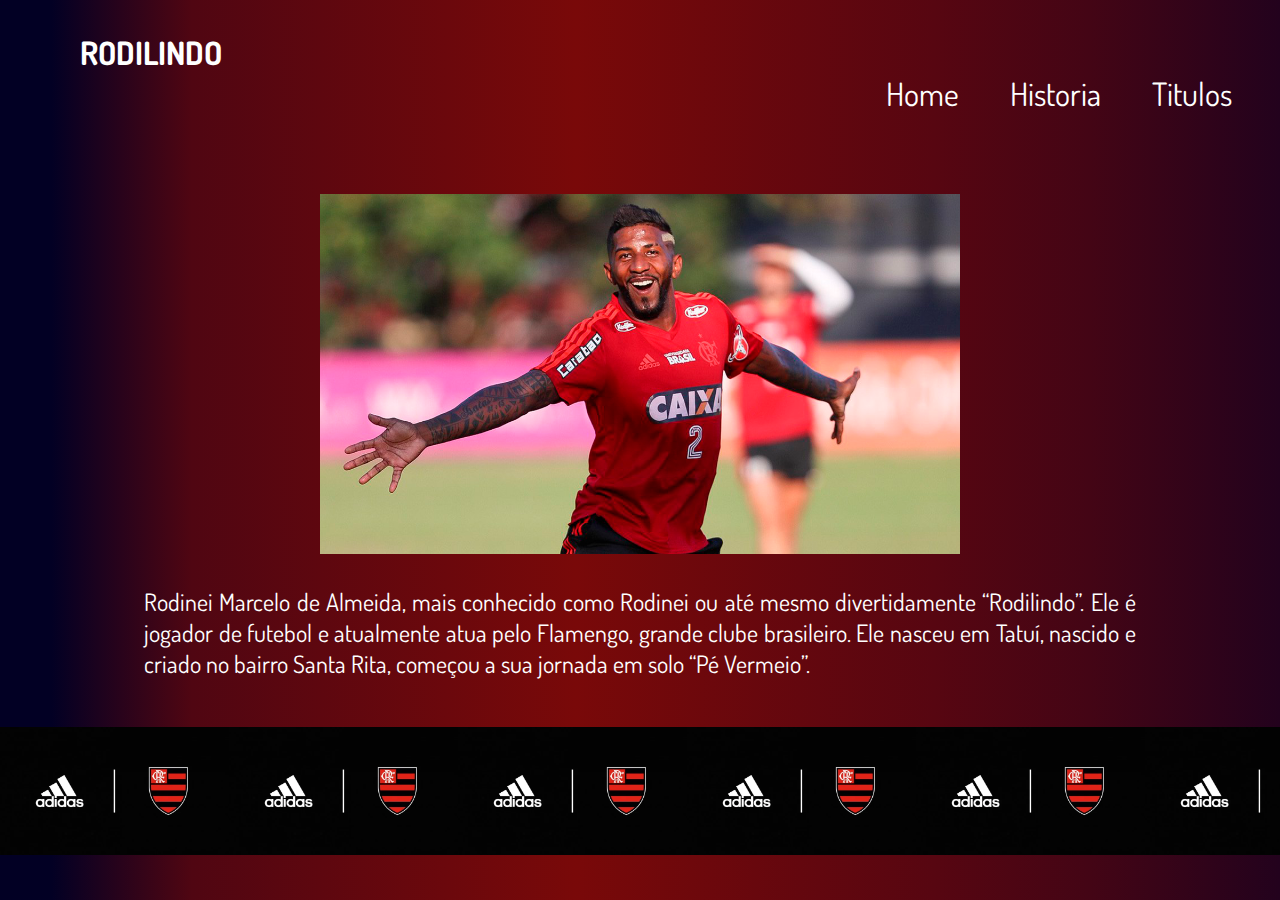
<file: index.html>
<!DOCTYPE html>
<html lang="en">

<head>
    
    <link rel="preconnect" href="https://fonts.googleapis.com">
    <link rel="preconnect" href="https://fonts.gstatic.com" crossorigin>
    <link href="https://fonts.googleapis.com/css2?family=Dosis:wght@400;700&display=swap" rel="stylesheet">
    <meta charset="UTF-8">
    <meta http-equiv="X-UA-Compatible" content="IE=edge">
    <meta name="viewport" content="width=device-width, initial-scale=1.0">
    <link rel="stylesheet" href="styles/home.css">
    <title>RODILINDO</title>
</head>

<body>


    <div class="header">
        <a class="title" href="index.html"> <h1 >RODILINDO</h1></a>
        <div class="menu" align="right">
            <a href="index.html">Home</a>
            <a href="historia.html">Historia</a>
            <a href="titulos.html">Titulos</a>
          
        </div>
    </div>

    <img class="img" src="./img/rodinei.webp" alt="Imagem do melhor lateral direito do MUNDO">
    <div class="resumo">
        <p class="text">Rodinei Marcelo de Almeida, mais conhecido como Rodinei ou até mesmo divertidamente “Rodilindo”. Ele é
            jogador de futebol e atualmente atua pelo Flamengo, grande clube brasileiro. Ele nasceu em Tatuí, nascido e
            criado no bairro Santa Rita, começou a sua jornada em solo “Pé Vermeio”.</p>
           
    </div>
        



    <footer>

    </footer>

</body>

</html>
</file>
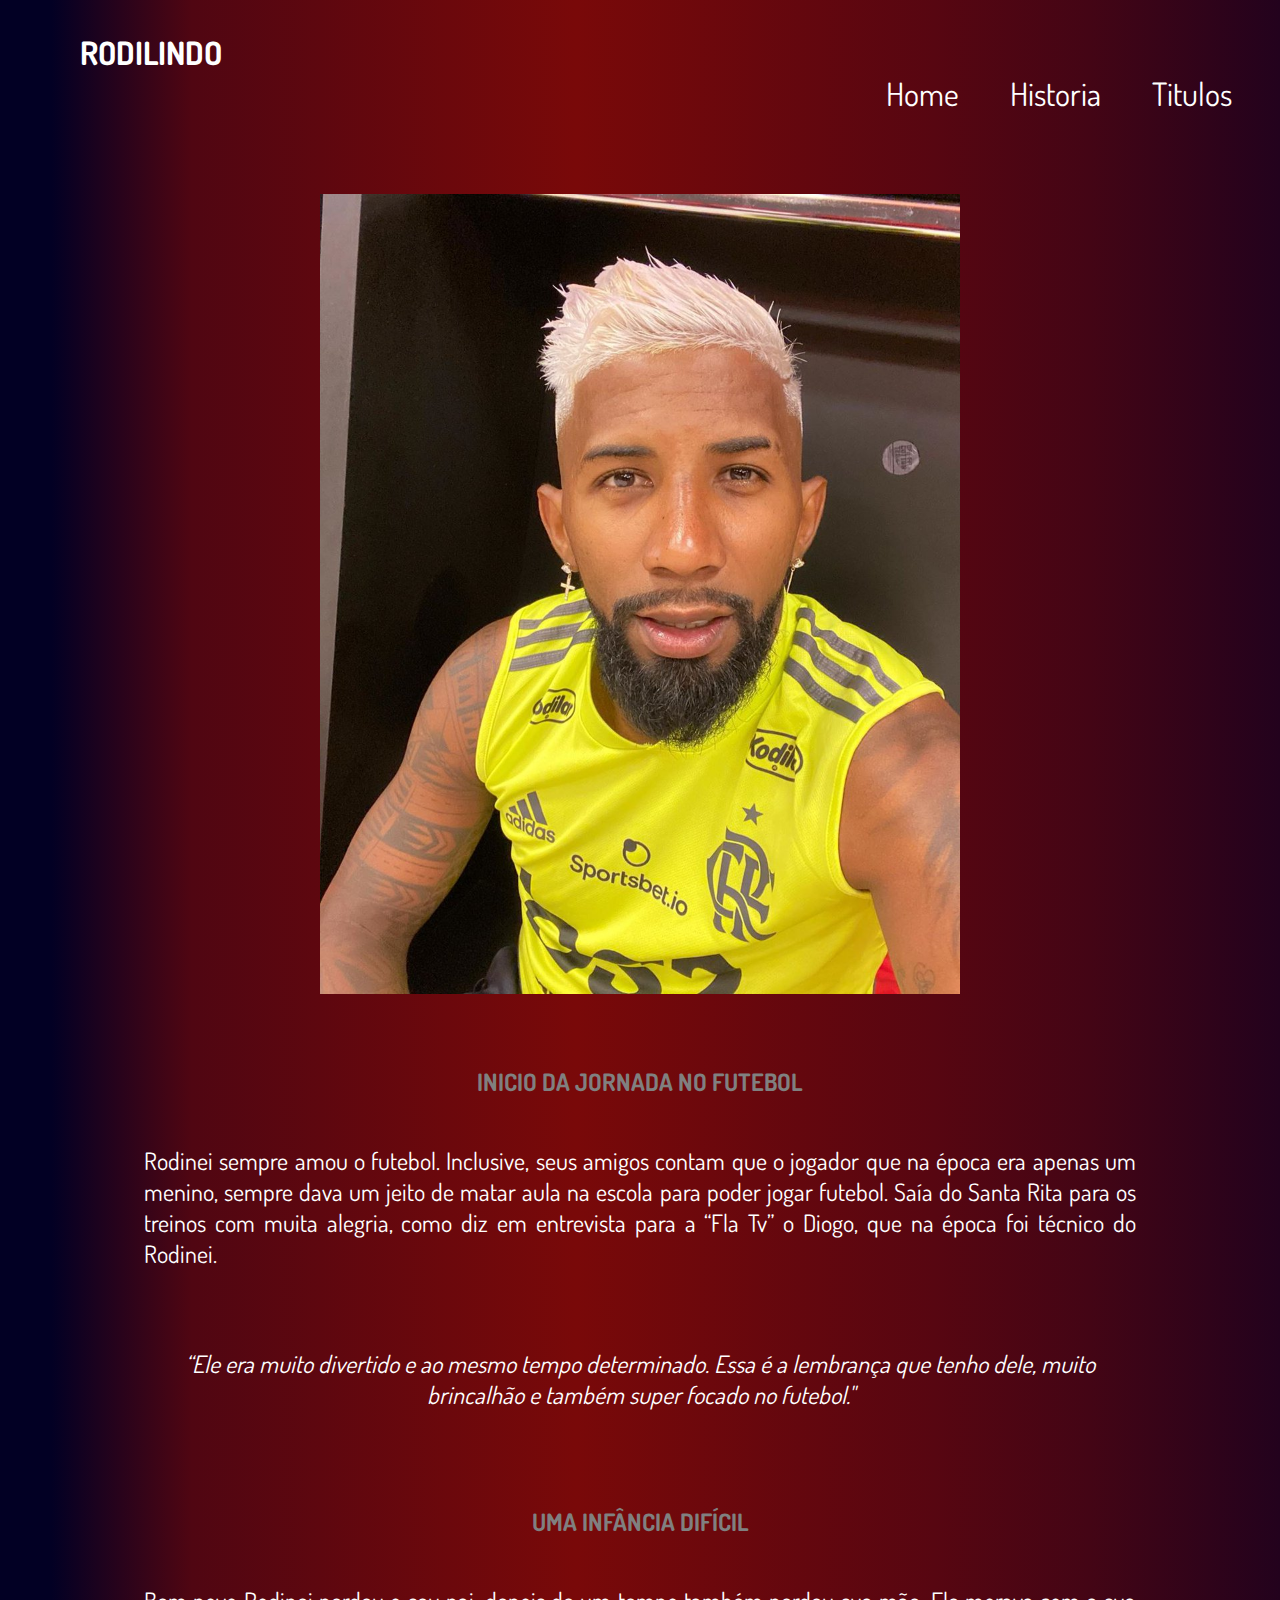
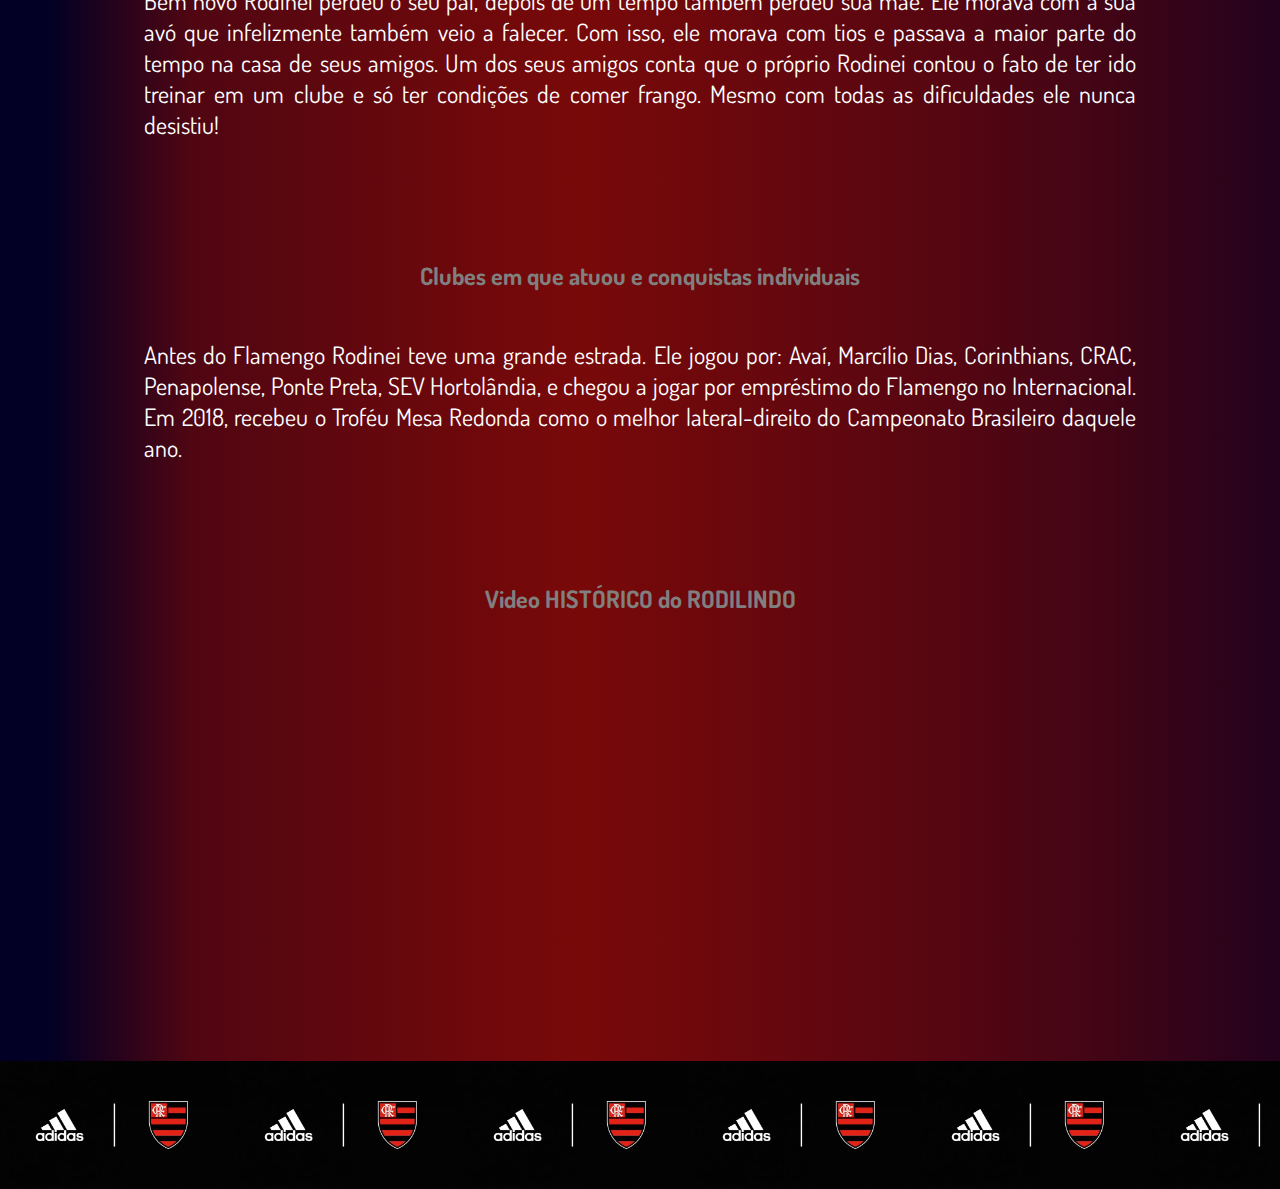
<file: historia.html>
<!DOCTYPE html>
<html lang="en">

<head>
    <link rel="preconnect" href="https://fonts.googleapis.com">
    <link rel="preconnect" href="https://fonts.gstatic.com" crossorigin>
    <link href="https://fonts.googleapis.com/css2?family=Dosis:wght@400;700&display=swap" rel="stylesheet">
    <meta charset="UTF-8">
    <meta http-equiv="X-UA-Compatible" content="IE=edge">
    <meta name="viewport" content="width=device-width, initial-scale=1.0">
    <link rel="stylesheet" href="styles/home.css">
    <title>RODILINDO</title>
</head>

<body>


    <div class="header">
        <a class="title" href="index.html"><h1 class="title">RODILINDO</h1></a>
        <div class="menu" align="right">
            <a href="index.html">Home</a>
            <a href="historia.html">Historia</a>    
            <a href="titulos.html">Titulos</a>
            
        </div>
    </div>

    <img class="img" src="img/historia.jpg" alt="Jogador Rodilindo">

    <h2>INICIO DA JORNADA NO FUTEBOL</h2>
    <p class="text">

        Rodinei sempre amou o futebol. Inclusive, seus amigos contam que o jogador que na época era apenas um menino,
        sempre dava um jeito de matar aula na escola para poder jogar futebol. Saía do Santa Rita para os treinos com
        muita alegria, como diz em entrevista para a “Fla Tv” o Diogo, que na época foi técnico do Rodinei.
        <br><br>
    <p class="italic">“Ele era muito divertido e ao mesmo tempo determinado. Essa é a lembrança que tenho dele, muito
        brincalhão e
        também super focado no futebol."</p>
    </p>

    <h2>UMA INFÂNCIA DIFÍCIL</h2>
    <p class="text">Bem novo Rodinei perdeu o seu pai, depois de um tempo também perdeu sua mãe. Ele morava com a sua
        avó que infelizmente também veio a falecer. Com isso, ele morava com tios e passava a maior parte do tempo na
        casa de seus amigos. Um dos seus amigos conta que o próprio Rodinei contou o fato de ter ido treinar em um clube
        e só ter condições de comer frango.
        Mesmo com todas as dificuldades ele nunca desistiu!
    </p>
    <H2>Clubes em que atuou e conquistas individuais</H2>
    <p class="text">

        Antes do Flamengo Rodinei teve uma grande estrada. Ele jogou por: Avaí, Marcílio Dias, Corinthians, CRAC,
        Penapolense, Ponte Preta, SEV Hortolândia, e chegou a jogar por empréstimo do Flamengo no Internacional.

        Em 2018, recebeu o Troféu Mesa Redonda como o melhor lateral-direito do Campeonato Brasileiro daquele ano.
    </p>
    <h2>Video HISTÓRICO do RODILINDO</h2>
    <div class="video" align="center">
        <iframe width="560" height="315" src="https://www.youtube.com/embed/ZL4r-0lGWwk" title="YouTube video player"
            frameborder="0"
            allow="accelerometer; autoplay; clipboard-write; encrypted-media; gyroscope; picture-in-picture"
            allowfullscreen></iframe>
    </div>
    <footer>

    </footer>

</body>

</html>
</file>
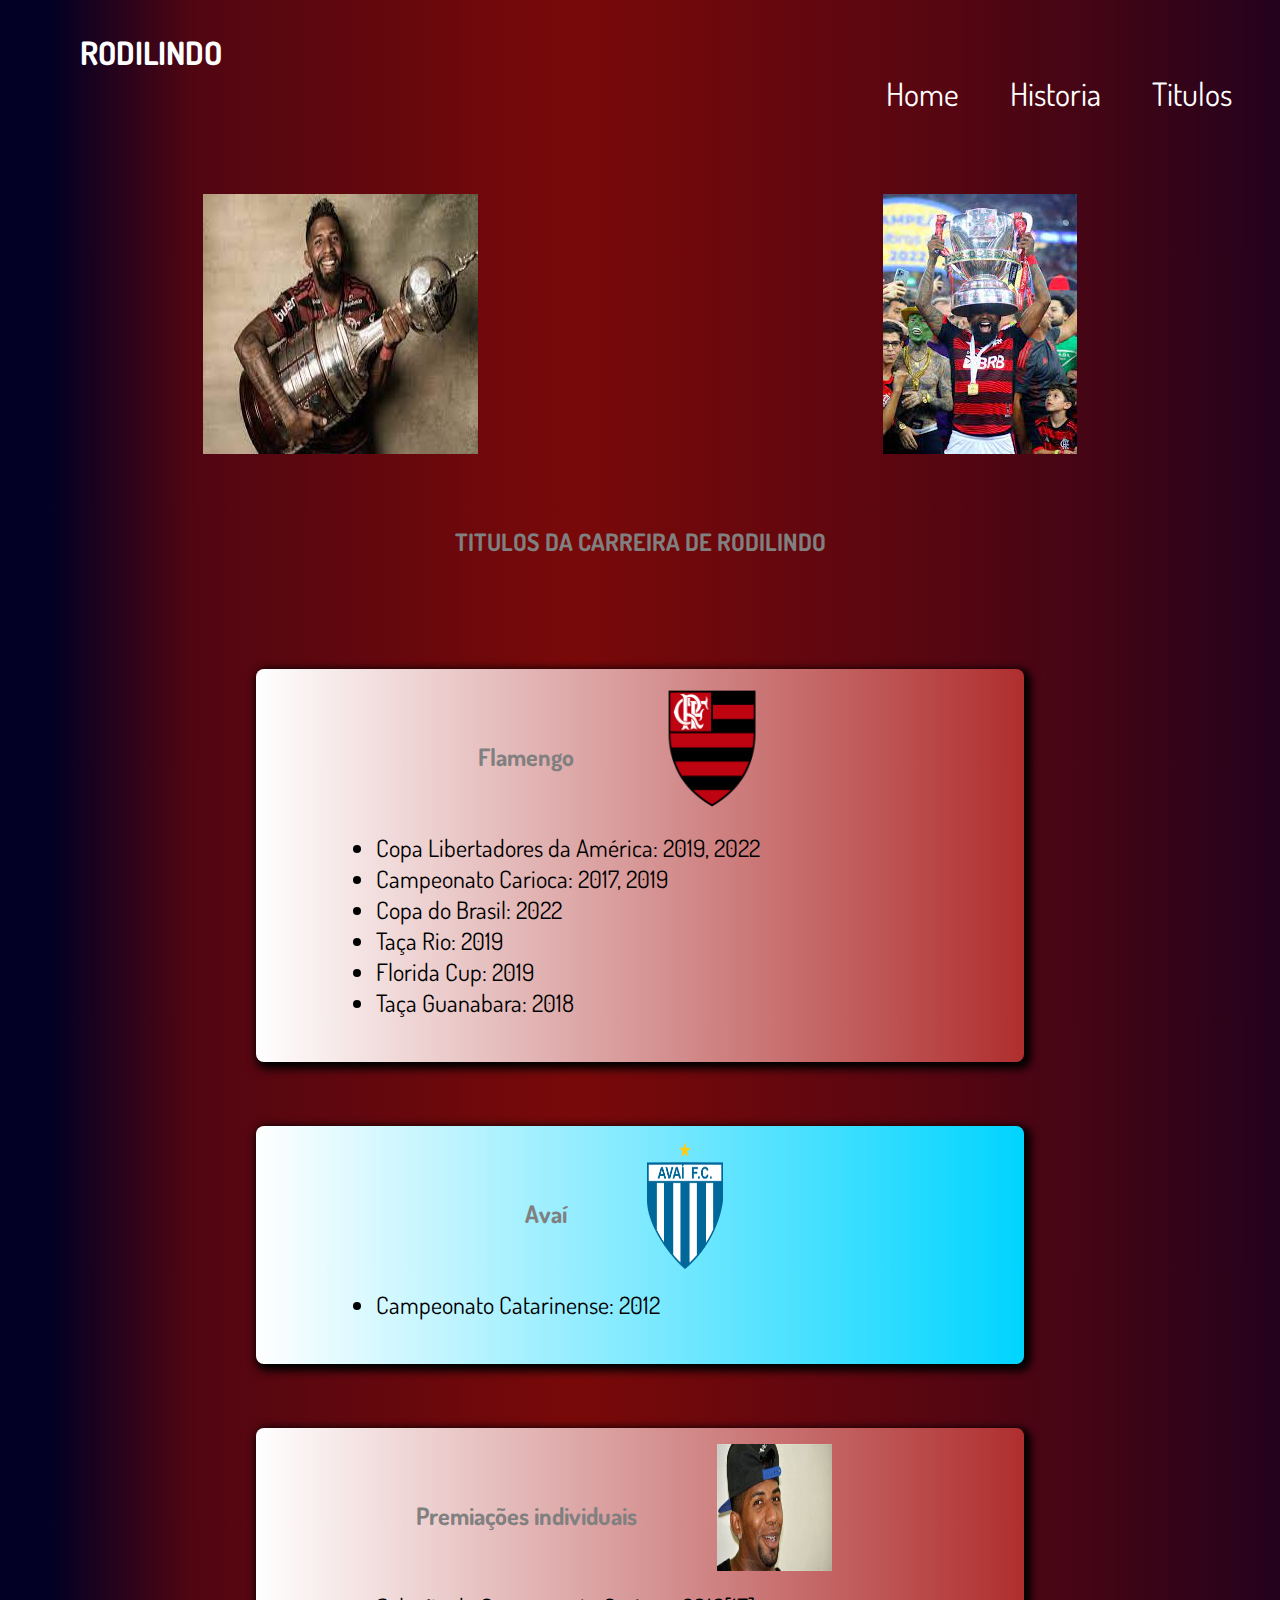
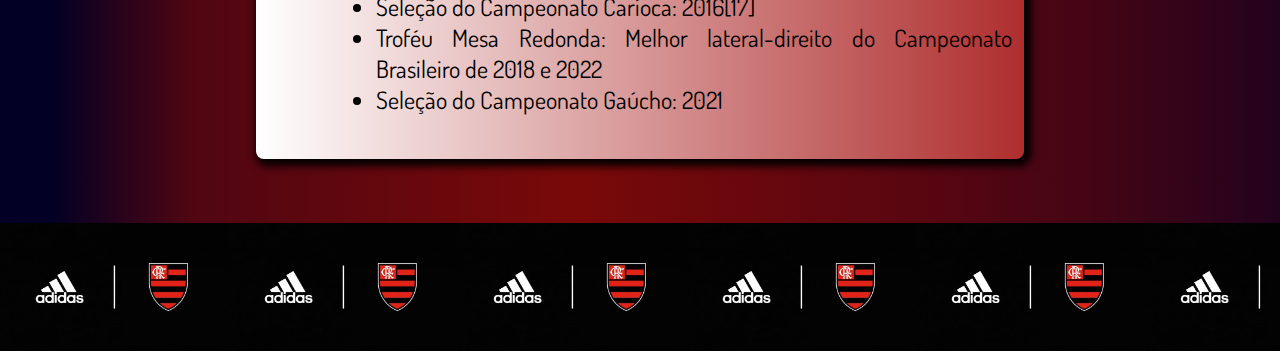
<file: titulos.html>
<!DOCTYPE html>
<html lang="en">

<head>

    <link rel="preconnect" href="https://fonts.googleapis.com">
    <link rel="preconnect" href="https://fonts.gstatic.com" crossorigin>
    <link href="https://fonts.googleapis.com/css2?family=Dosis:wght@400;700&display=swap" rel="stylesheet">
    <meta charset="UTF-8">
    <meta http-equiv="X-UA-Compatible" content="IE=edge">
    <meta name="viewport" content="width=device-width, initial-scale=1.0">
    <link rel="stylesheet" href="styles/home.css">
    <title>RODILINDO</title>
</head>

<body>


    <div class="header">
        <a class="title" href="index.html">
            <h1>RODILINDO</h1>
        </a>
        <div class="menu" align="right">
            <a href="index.html">Home</a>
            <a href="historia.html">Historia</a>
            <a href="titulos.html">Titulos</a>
            
        </div>
    </div>
    <div class="imagem">
        <img src="img/liberta.jfif" alt="rodi e a taca da libertadores">
        <img src="img/copadoBr.jfif" alt="rodi e a taca da copa do BR">

    </div>
    <h2>TITULOS DA CARREIRA DE RODILINDO</h2>

    
    <div class="box flamengo">
        <div class="logo">
            <h2>Flamengo</h2>
            <img id="flamengo" src="img/logo-flamengo-4096.png">
            <p>
        </div>
        <div>
            <ul class="text titulos">
                <li>Copa Libertadores da América: 2019, 2022</li>
                <li>Campeonato Carioca: 2017, 2019</li>
                <li>Copa do Brasil: 2022</li>
                <li>Taça Rio: 2019</li>
                <li>Florida Cup: 2019</li>
                <li>Taça Guanabara: 2018</li>

            </ul>
            </p>

        </div>

    </div>
    <div class="box avai">
        <div class="logo">
            <h2>Avaí</h2>
            <img id="avai" src="img/avai.png" alt="">
        </div>
        <p>
        <ul class="text titulos">
            <li>Campeonato Catarinense: 2012</li>
        </ul>
        </p>
    </div>


    <div class="box flamengo">
        <div class="logo">
            <h2>Premiações individuais</h2>
            <img id="flamengo" src="img/OIP.jfif">
            <p>
        </div>
        <div>
            <ul class="text titulos">
                <li>Seleção do Campeonato Carioca: 2016[17]</li>
                <li>Troféu Mesa Redonda: Melhor lateral-direito do Campeonato Brasileiro de 2018 e 2022</li>             
                <li>Seleção do Campeonato Gaúcho: 2021</li>

            </ul>
            </p>

        </div>

    </div>
   
    <footer>

    </footer>

</body>

</html>
</file>
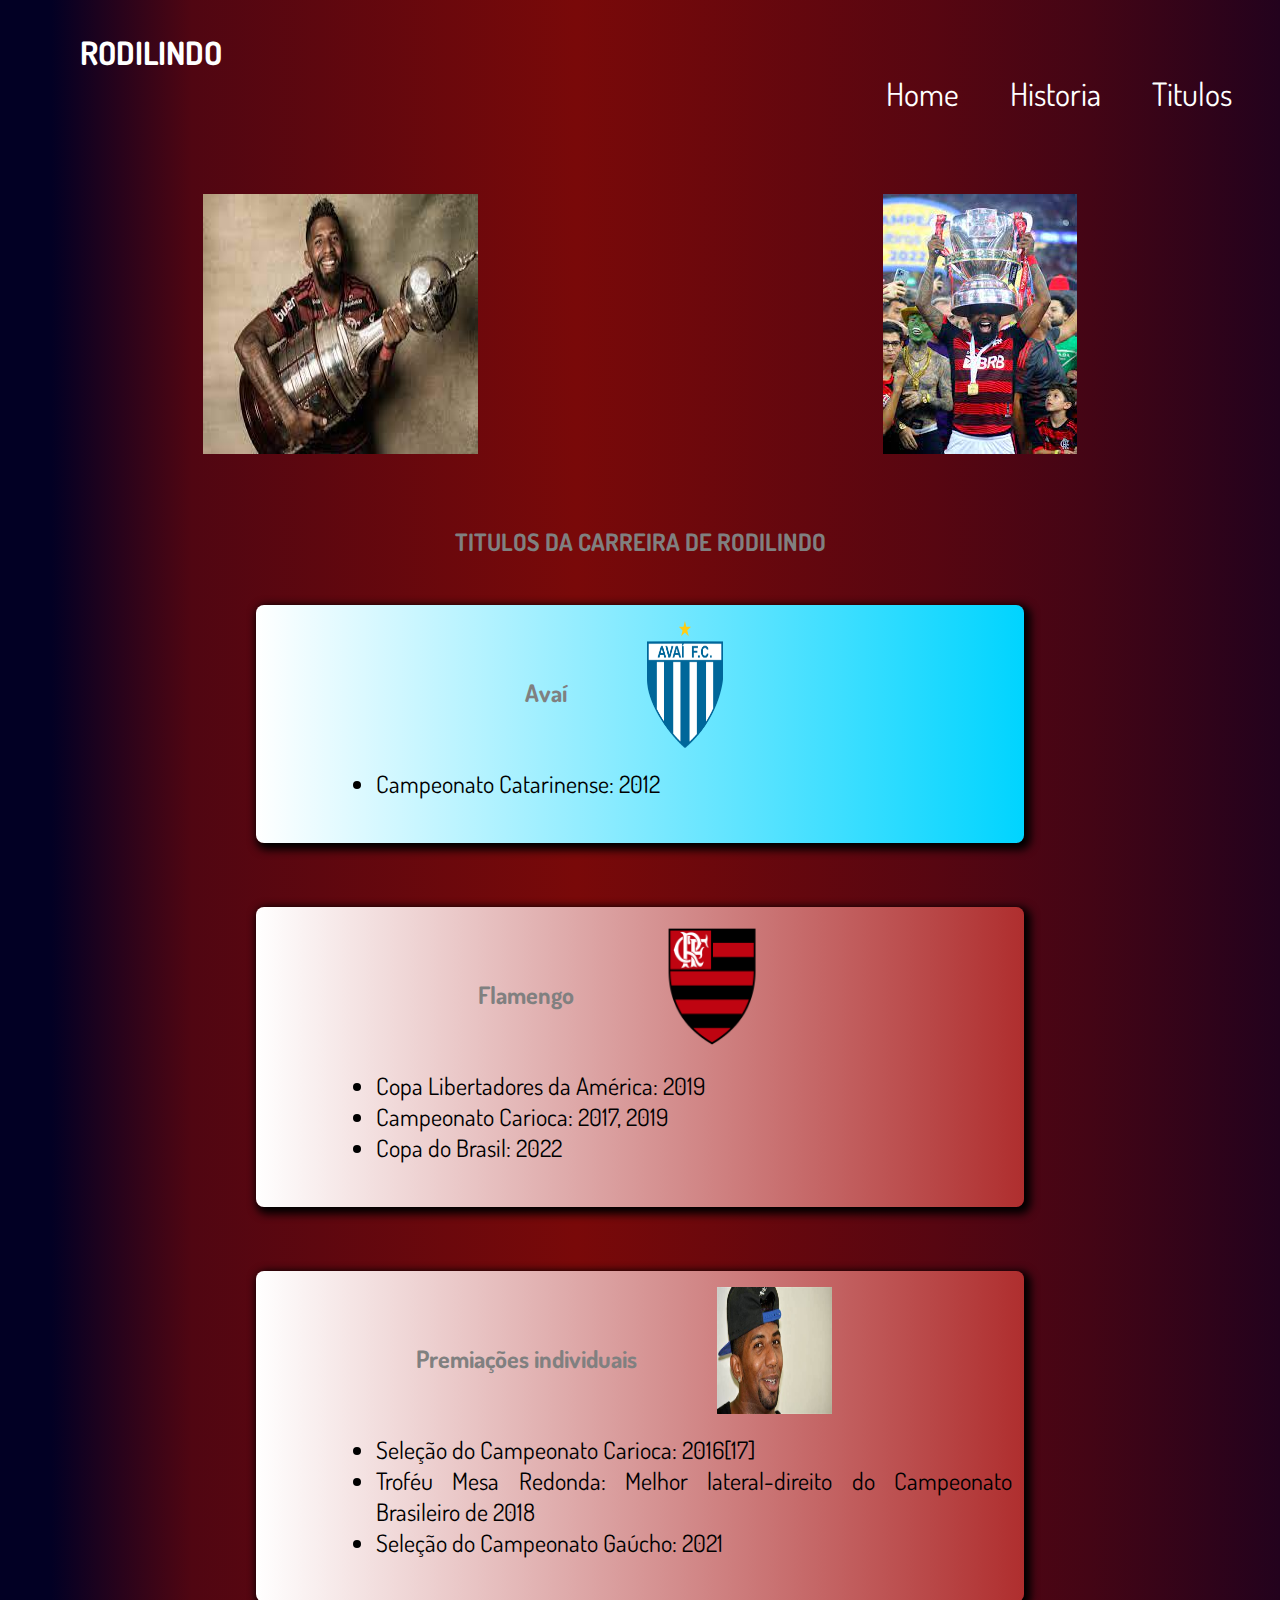
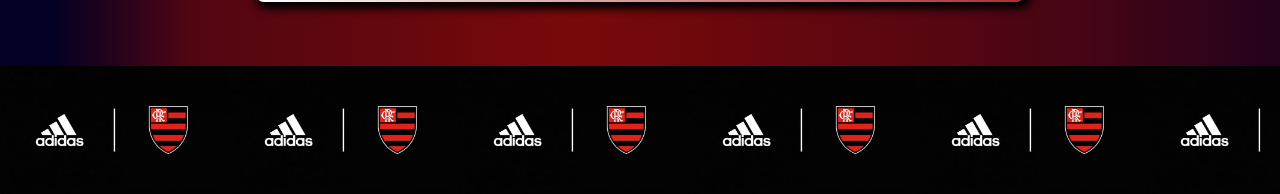
<file: lista03/titulos.html>
<!DOCTYPE html>
<html lang="en">

<head>

    <link rel="preconnect" href="https://fonts.googleapis.com">
    <link rel="preconnect" href="https://fonts.gstatic.com" crossorigin>
    <link href="https://fonts.googleapis.com/css2?family=Dosis:wght@400;700&display=swap" rel="stylesheet">
    <meta charset="UTF-8">
    <meta http-equiv="X-UA-Compatible" content="IE=edge">
    <meta name="viewport" content="width=device-width, initial-scale=1.0">
    <link rel="stylesheet" href="styles/home.css">
    <title>RODILINDO</title>
</head>

<body>


    <div class="header">
        <a class="title" href="index.html">
            <h1>RODILINDO</h1>
        </a>
        <div class="menu" align="right">
            <a href="index.html">Home</a>
            <a href="historia.html">Historia</a>
            <a href="titulos.html">Titulos</a>
            
        </div>
    </div>
    <div class="imagem">
        <img src="img/liberta.jfif" alt="rodi e a taca da libertadores">
        <img src="img/copadoBr.jfif" alt="rodi e a taca da copa do BR">

    </div>
    <h2>TITULOS DA CARREIRA DE RODILINDO</h2>
    <div class="box avai">
        <div class="logo">
            <h2>Avaí</h2>
            <img id="avai" src="img/avai.png" alt="">
        </div>
        <p>
        <ul class="text titulos">
            <li>Campeonato Catarinense: 2012</li>
        </ul>
        </p>
    </div>

    <div class="box flamengo">
        <div class="logo">
            <h2>Flamengo</h2>
            <img id="flamengo" src="img/logo-flamengo-4096.png">
            <p>
        </div>
        <div>
            <ul class="text titulos">
                <li>Copa Libertadores da América: 2019</li>
                <li>Campeonato Carioca: 2017, 2019</li>
                <li>Copa do Brasil: 2022</li>
            </ul>
            </p>

        </div>

    </div>

    <div class="box flamengo">
        <div class="logo">
            <h2>Premiações individuais</h2>
            <img id="flamengo" src="img/OIP.jfif">
            <p>
        </div>
        <div>
            <ul class="text titulos">
                <li>Seleção do Campeonato Carioca: 2016[17]</li>
                <li>Troféu Mesa Redonda: Melhor lateral-direito do Campeonato Brasileiro de 2018</li>             
                <li>Seleção do Campeonato Gaúcho: 2021</li>

            </ul>
            </p>

        </div>

    </div>
   
    <footer>

    </footer>

</body>

</html>
</file>
<file: styles/home.css>
* {
    margin: 0;
    padding: 0;
}

body{
background: rgb(2,0,36);
background: linear-gradient(90deg, rgba(2,0,36,1) 4%, rgba(80,6,18,1) 15%, rgba(121,9,9,1) 45%, rgba(87,6,17,1) 73%, rgba(68,5,21,1) 85%, rgba(35,2,29,1) 100%, rgba(67,100,119,1) 100%, rgba(0,212,255,1) 100%);
margin: 0;
}

.title{
    color: white;
    text-decoration: none;
}
.header{
    font-family: 'Dosis', sans-serif;
    color: white;
    padding: 2em 1em 5em 5em;
    
}
.menu a{  
        font-size: 2em;
        color: white;
        text-decoration: none;  
        padding: 0.5em 1em 0.5em 0.5em;      
}

.img{
    display: block;
    margin-left: auto;
    margin-right: auto ;
    width: 50%;
   
}

.imagem {
    display: flex;
    justify-content: space-around;
    width: 100%;
    height: 100%;
}

 .logo {
    display: inline-flex;
    justify-content: center;
   

}
.logo #avai{
    width: 10%;
    padding: 1em 2em 0.5em 5em;
    align-items: center;
}

.logo #flamengo{
    width: 15%;
    padding: 1em 2em 0.5em 5em;
    align-items: center;
    
}
.box{
   
    width: 60%;
    height: 150%;
    background-color: white;
    padding: 0em 0em 2em 0em;
    box-shadow: 0.2em 0.2em 0.5em 0.2em;
    border-radius: 0.5rem;
    position: relative;
    margin: auto;
    
}
.box.avai {
    background: rgb(255, 255, 255);
    background: linear-gradient(90deg, rgba(2,0,36,1) 0%, rgba(255,255,255,1) 0%, rgba(0,212,255,1) 100%);
 
}
.box.flamengo{
    background: rgb(255, 255, 255);
    background: linear-gradient(90deg, rgba(2,0,36,1) 0%, rgba(255,255,255,1) 0%, rgb(175, 46, 46) 100%);
    margin-top: 4em;
    margin-bottom: 4rem;
}

h2 {
    color: gray;
    font-size: 1.5em;
    padding: 3em 0em 2em;
    text-align: center;
    font-family: 'Dosis', sans-serif;
}

.text{
    color: white;
    font-size: 1.5em;
    padding: 0em 6em 2em 6em;
    align: center;
    font-family: 'Dosis', sans-serif;
    text-align: justify;
}

.titulos{
    display: flex;
    flex-direction: column;
    color: black;
    padding: 0.5em 0.5em 0.5em 5em;

}

.italic{  
    display: flex;
    color: white;
    font-size: 1.5em;
    padding: 0em 6em 1em;
    font-style: italic;
    text-align: justify;
    font-family: 'Dosis', sans-serif;
    text-align: center;
}

footer {
    height: 128px;
    background: url('../img/capa.webp');
    background-size:contain;
}

.video iframe{
    justify-content: center;
    margin-bottom: 5em;
    
}

.resumo{
    padding-top: 2em;
}
</file>
<file: lista03/styles/home.css>
* {
    margin: 0;
    padding: 0;
}

body{
background: rgb(2,0,36);
background: linear-gradient(90deg, rgba(2,0,36,1) 4%, rgba(80,6,18,1) 15%, rgba(121,9,9,1) 45%, rgba(87,6,17,1) 73%, rgba(68,5,21,1) 85%, rgba(35,2,29,1) 100%, rgba(67,100,119,1) 100%, rgba(0,212,255,1) 100%);
margin: 0;
}

.title{
    color: white;
    text-decoration: none;
}
.header{
    font-family: 'Dosis', sans-serif;
    color: white;
    padding: 2em 1em 5em 5em;
    
}
.menu a{  
        font-size: 2em;
        color: white;
        text-decoration: none;  
        padding: 0.5em 1em 0.5em 0.5em;      
}

.img{
    display: block;
    margin-left: auto;
    margin-right: auto ;
    width: 50%;
   
}

.imagem {
    display: flex;
    justify-content: space-around;
    width: 100%;
    height: 100%;
}

 .logo {
    display: inline-flex;
    justify-content: center;
   

}
.logo #avai{
    width: 10%;
    padding: 1em 2em 0.5em 5em;
    align-items: center;
}

.logo #flamengo{
    width: 15%;
    padding: 1em 2em 0.5em 5em;
    align-items: center;
    
}
.box{
   
    width: 60%;
    height: 150%;
    background-color: white;
    padding: 0em 0em 2em 0em;
    box-shadow: 0.2em 0.2em 0.5em 0.2em;
    border-radius: 0.5rem;
    position: relative;
    margin: auto;
    
}
.box.avai {
    background: rgb(255, 255, 255);
    background: linear-gradient(90deg, rgba(2,0,36,1) 0%, rgba(255,255,255,1) 0%, rgba(0,212,255,1) 100%);
 
}
.box.flamengo{
    background: rgb(255, 255, 255);
    background: linear-gradient(90deg, rgba(2,0,36,1) 0%, rgba(255,255,255,1) 0%, rgb(175, 46, 46) 100%);
    margin-top: 4em;
    margin-bottom: 4rem;
}

h2 {
    color: gray;
    font-size: 1.5em;
    padding: 3em 0em 2em;
    text-align: center;
    font-family: 'Dosis', sans-serif;
}

.text{
    color: white;
    font-size: 1.5em;
    padding: 0em 6em 2em 6em;
    align: center;
    font-family: 'Dosis', sans-serif;
    text-align: justify;
}

.titulos{
    display: flex;
    flex-direction: column;
    color: black;
    padding: 0.5em 0.5em 0.5em 5em;

}

.italic{  
    display: flex;
    color: white;
    font-size: 1.5em;
    padding: 0em 6em 1em;
    font-style: italic;
    text-align: justify;
    font-family: 'Dosis', sans-serif;
    text-align: center;
}

footer {
    height: 128px;
    background: url('../img/capa.webp');
    background-size:contain;
}

.video iframe{
    justify-content: center;
    margin-bottom: 5em;
    
}

.resumo{
    padding-top: 2em;
}
</file>
